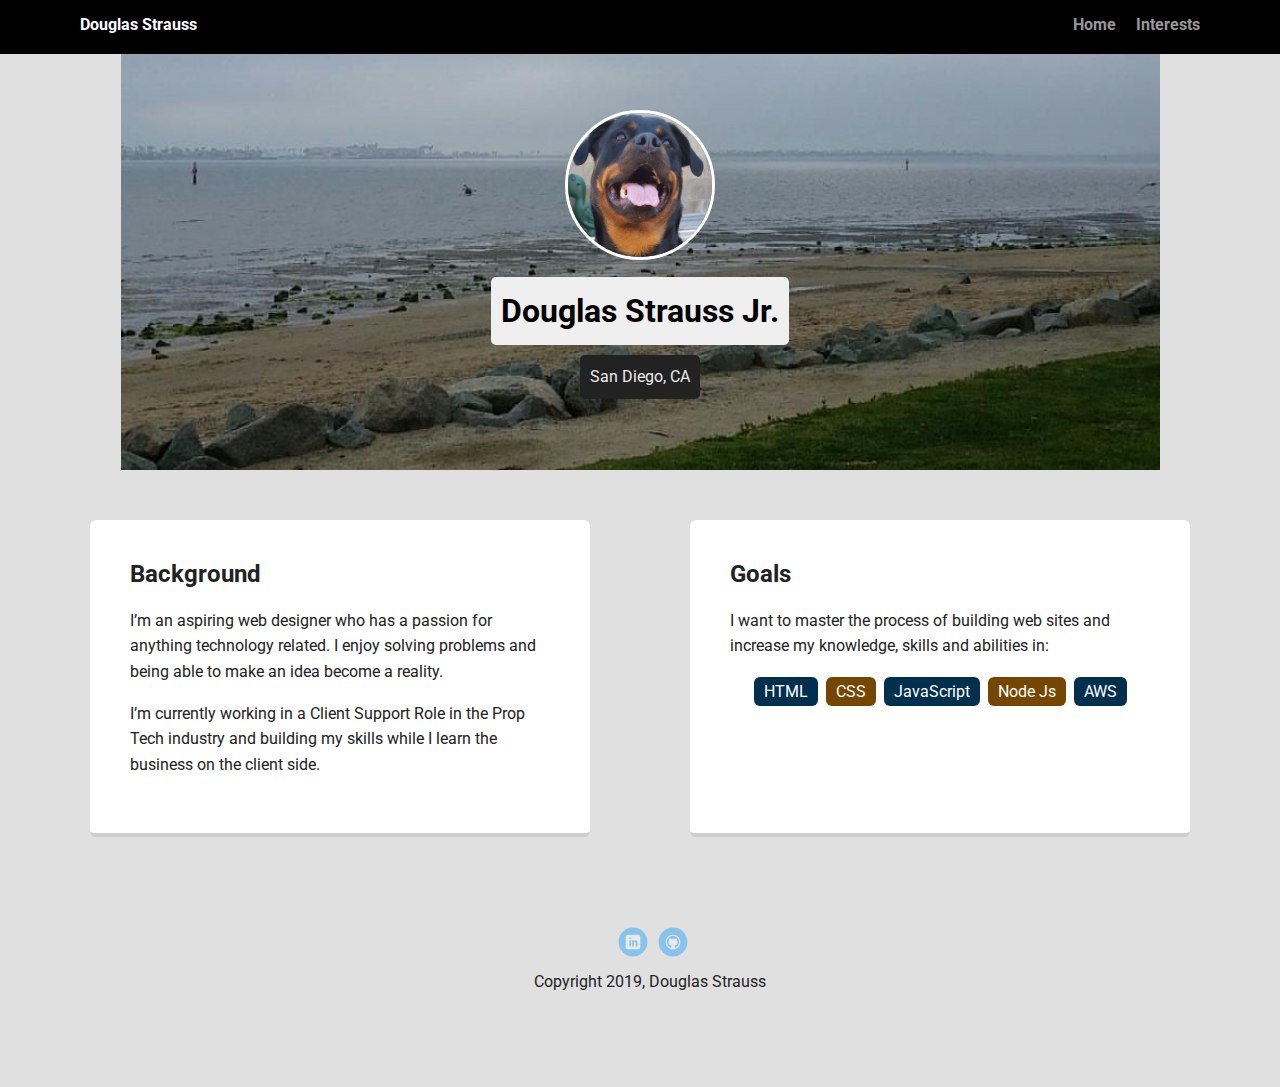
<file: index.html>
<!doctype html>
<html lang="en">
<head>
  <meta charset="utf-8">
  <title>Douglas Strauss' Profile</title>
  <meta name="viewport" content="width=device-width, initial-scale=1.0">
  <link rel="stylesheet" href="styles.css">
  <link href="https://fonts.googleapis.com/css?family=Muli%7CRoboto:400,300,500,700,900" rel="stylesheet"></head>
  <body>

    <div class="introduction">
        <ul class="nav">
          <li class="name">Douglas Strauss</li>
          <li><a href="index.html">Home</a></li>
          <li><a href="interests&skills.html">Interests</a></li>
        </ul>
    </div>

    <header>
      <img id="abby" src="images/abby1.PNG" alt="Sheridan,Wyoming" class="profile-image">
      <h1 class="tag name">Douglas Strauss Jr.</h1>
      <p class="tag location">San Diego, CA</p>
    </header>

    <main class="flex">
      <div class="about">
        <h2>Background</h2>
        <p>I’m an aspiring web designer who has a passion for anything technology related. I enjoy solving problems and being able to make an idea become a reality.</p>
        <p>I’m currently working in a Client Support Role in the Prop Tech industry and building my skills while I learn the business on the client side.</p>
      </div> 

      <div class="about">
        <h2>Goals</h2>
        <p>I want to master the process of building web sites and increase my knowledge, skills and abilities in:</p>
        <ul class="skills">
          <li>HTML</li>
          <li>CSS</li>
          <li>JavaScript</li>
          <li>Node Js</li>
          <li>AWS</li>
        </ul>
        
      </div> 

    </main>
    <footer>
      <ul>
        <li><a href="https://www.linkedin.com/in/dstrauss94/" class="social linkedin">LinkedIn</a></li>
        <li><a href="https://github.com/DStrauss94" class="social github">Github</a></li>
      </ul>
      <p class="copyright">Copyright 2019, Douglas Strauss</p>
    </footer>
  </body>
  </html>
</file>
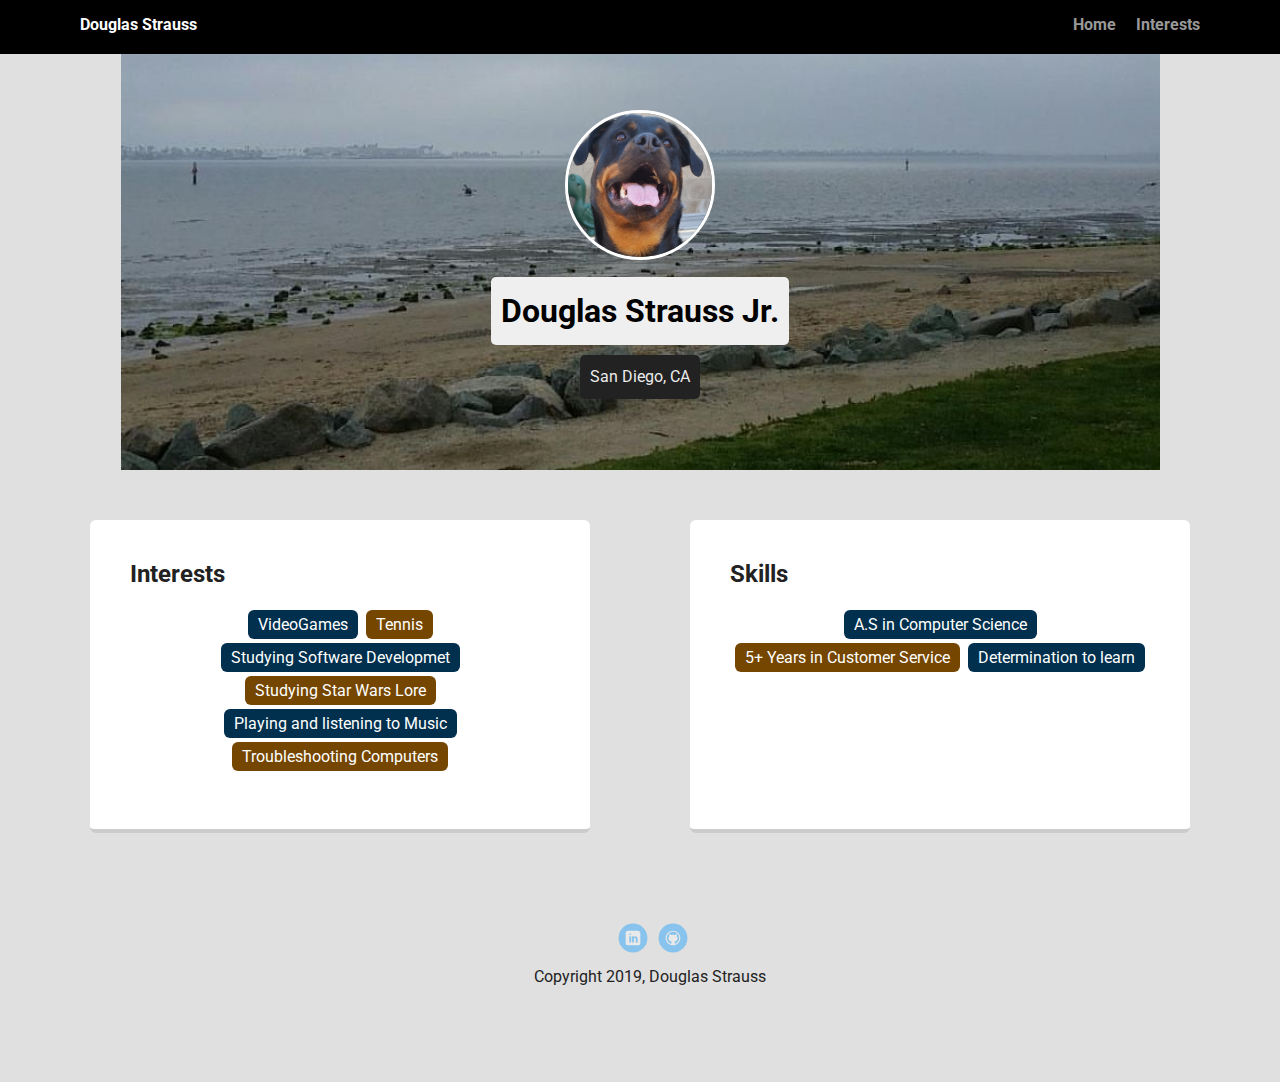
<file: interests&skills.html>
<!doctype html>
<html lang="en">
    <head>
        <meta charset="utf-8">
        <title>Douglas Strauss' Profile</title>
        <meta name="viewport" content="width=device-width, initial-scale=1.0">
        <link rel="stylesheet" href="styles.css">
        <link href="https://fonts.googleapis.com/css?family=Muli%7CRoboto:400,300,500,700,900" rel="stylesheet">
    </head>

    <body>

        <div class="introduction">
            <ul class="nav">
                <li class="name">Douglas Strauss</li>
                <li><a href="index.html">Home</a></li>
                <li><a href="interests&skills.html">Interests</a></li>
            </ul>
       </div>
            <header>
                <img src="images/abby1.PNG" alt="Sheridan,Wyoming" class="profile-image">
                <h1 class="tag name">Douglas Strauss Jr.</h1>
                <p class="tag location">San Diego, CA</p>
            </header>  

            <main class="flex">
                    <div class="about">
                      <h2>Interests</h2>
                      <ul class="skills">
                          <li>VideoGames</li>
                          <li>Tennis</li>
                          <li>Studying Software Developmet</li>
                          <li>Studying Star Wars Lore</li>
                          <li>Playing and listening to Music</li>
                          <li>Troubleshooting Computers</li>
                      </ul>
                    </div> 
              
                    <div class="about">
                      <h2>Skills</h2>
                      
                      <ul class="skills">
                        <li>A.S in Computer Science</li>
                        <li>5+ Years in Customer Service</li>
                        <li>Determination to learn</li>
                        
                        
                      </ul>
                      
                    </div> 
              
                  </main>
                  <footer>
                    <ul>
                      <li><a href="https://www.linkedin.com/in/dstrauss94/" class="social linkedin">LinkedIn</a></li>
                      <li><a href="https://github.com/DStrauss94" class="social github">Github</a></li>
                    </ul>
                    <p class="copyright">Copyright 2019, Douglas Strauss</p>
                  </footer>
    </body>

</html>
</file>
<file: styles.css>
/* Global Layout Set-up */
* { 
  box-sizing: border-box;
}

  
body {
  margin: 0;
  padding: 0;
  text-align: center;
  font-family: 'Roboto', sans-serif;
  color: #222;
  background: #e0e0e0;
}
/* Link Styles */

a {
  text-decoration: none;
  color: #999;
}
a:hover {
  color: #6633ff;
}

/* Section Styles */

.introduction {
  width: 100%;
  background: black;
  min-height: 30px;
  padding: 10px;
  position: fixed;
  text-align: center;
}
.nav {
  display: flex;
  justify-content: space-around;
  font-weight: 700;
  list-style-type: none;
  margin: 0 auto;
  padding: 0;
}

.nav .name {
    display: block;
    margin-right: auto;
    color: white;
}
.nav li {
  padding: 5px 10px 10px 10px;
}
.nav a {
  transition: all .5s;
}
.nav a:hover {
  color: white
}

header {
  text-align: center;
  background: url('images/jst1.jpg') no-repeat top center ;
  background-size: contain;
  overflow: hidden;
  padding-top: 60px;
}
header {
  line-height: 1.5;
}
header .profile-image {
  margin-top: 50px;
  width: 150px;
  height: 150px;
  border-radius: 50%;
  border: 3px solid white;
  transition: all .5s;
}
header .profile-image:hover {
  transform: scale(1.2) rotate(5deg);
}
.tag {
  background-color: #efefef;
  color: black;
  padding: 10px;
  border-radius: 5px;
  display: table;
  margin: 10px auto;
} 
.location {
  background-color: #222;
  color: rgb(235, 235, 235);
}
.about {
  margin: 30px;
  padding: 20px 40px 40px;
  max-width: 500px;
  text-align: left;
  background: #fff;
  border-bottom: 4px solid #ccc;
  border-radius: 6px;
  transition: all .5s;
}
.about:hover {
  border-color: #4086f6;
}

ul.skills {
  padding: 0;
  text-align: center;
}

.skills li {
  border-radius: 6px;
  display: inline-block;
  background: #754600;
  color: white;
  padding: 5px 10px;
  margin: 2px;
}

.skills li:nth-child(odd) {
  background: #012f4e;
}

footer {
  width: 100%;
  min-height: 30px;
  padding: 20px 0 40px 20px;
}

footer .copyright {
  top: -8px;
  font-size: .75em;
}

footer ul {
  list-style-type: none;
  margin: 0;
  padding: 0;
}

footer ul li {
  display: inline-block;
}

a.social {
  display: inline-block;
  text-indent: -9999px;
  margin-left: 5px;
  width: 30px;
  height: 30px;
  background-size: 30px 30px;
  opacity: .4;
  transition: all .5s;
}
a.twitter {
  background-image: url(images/twitter.svg);
}
a.linkedin {
  background-image: url(images/linkedin.svg);
}
a.github {
  background-image: url(images/github.svg);
}
a.social:hover {
  opacity: 1;
}
.clearfix {
  clear: both;
}

/* Styles for larger screens */
@media screen and (min-width: 720px) {
  
  .flex {
      display: -ms-flexbox;      /* TWEENER - IE 10 */
      display: flex; 
      max-width: 1200px;
      -ms-flex-pack: distribute;
      justify-content: space-around;
      margin: 0 auto;
  }

  header {
    min-height: 470px;
  }

  .nav {
    max-width: 1200px;
    padding: 0 30px;
  }


  main {
    padding-top: 20px;
  }

  main p {
    line-height: 1.6em;
  }

  footer {
    font-size: 1.3em;
    max-width: 1200px;
    margin: 40px auto;
  }

}
</file>
